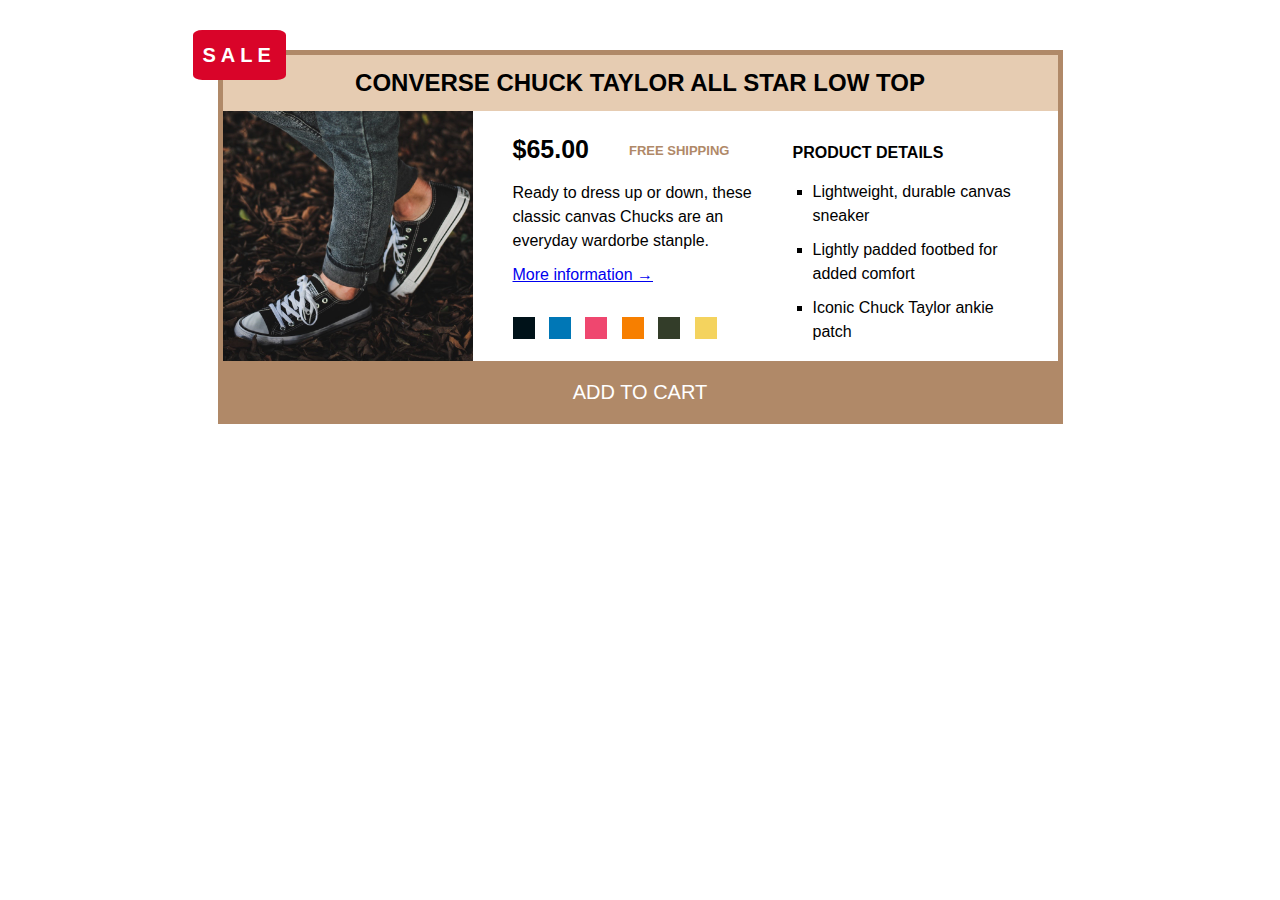
<file: shoes/index.html>
<!DOCTYPE html>
<html lang="en">
  <head>
    <meta charset="UTF-8" />
    <meta http-equiv="X-UA-Compatible" content="IE=edge" />
    <meta name="viewport" content="width=device-width, initial-scale=1.0" />
    <link rel="stylesheet" href="app.css" />
    <title>Converse Chuck Taylor All Star Low Top</title>
  </head>
  <body>
    <article class="outline">
      <h2 class="all-title">Converse Chuck Taylor All Star Low Top</h2>
      <div class="clear"></div>
      <div class="sectionone">
        <img
          src="shoes.jpg"
          alt="Converse Chuck Taylor All Star Low Top"
          width="250"
          height="250"
        />
      </div>

      <div class="sectiontwo">
        <p class="price"><strong>$65.00</strong></p>
        <p class="shipping">Free shipping</p>
        <p class="ready">
          Ready to dress up or down, these classic canvas Chucks are an everyday
          wardorbe stanple.
        </p>
        <a href="https://converse.com" target="_blank" class="more-info"
          >More information &rarr;</a
        >
        <div class="colors">
          <div class="color"></div>
          <div class="color color-blue"></div>
          <div class="color color-pink"></div>
          <div class="color color-orange"></div>
          <div class="color color-green"></div>
          <div class="color color-yellow"></div>
        </div>
      </div>

      <div class="sectionthree">
        <h3 class="pd">Product details</h3>

        <ul class="information">
          <li>Lightweight, durable canvas sneaker</li>
          <li>Lightly padded footbed for added comfort</li>
          <li>Iconic Chuck Taylor ankie patch</li>
        </ul>
      </div>

      <button class="ATC">Add to cart</button>
    </article>
  </body>
</html>
</file>
<file: shoes/app.css>
* {
  margin: 0;
  padding: 0;
  box-sizing: border-box;
}

body {
  line-height: 1.5;
  font-family: sans-serif;
}

h2 {
  position: relative;
}

h2::before {
  content: "SALE"; /*문자니까!! ""를 붙여야한다. 잊지말자 !!!!!"*/
  background-color: #d90429;
  color: #fff;
  position: absolute;
  font-size: 20px;
  display: inline-block;
  top: -25px;
  left: -30px;
  letter-spacing: 5px;
  padding: 5px;
  border: 5px solid #d90429;
  border-radius: 10%;
  text-align: center;
}

.outline {
  border: 5px solid #b08968;
  width: 845px;
  margin: 50px auto;
}

.all-title {
  background-color: #e6ccb2;
  text-transform: uppercase;
  text-align: center;
  font-size: 24px;
  margin: 0;
  padding: 10px;
}

.price {
  font-size: 25px;
}

.shipping {
  font-size: small;
  color: #b08968;
  font-weight: bold;
  text-transform: uppercase;
}

.ready {
  padding-top: 20px;
  padding-bottom: 10px;
}

.pd {
  text-transform: uppercase;
  font-size: 16px;
  margin-bottom: 15px;
  margin-top: 30px;
}

.more-link:link,
.more-link:visited {
  color: #b08968;
  display: inline-block;
}
.more-link:hover,
.more-link:active {
  text-decoration: none;
  color: #e3d5ca;
} /*링크에 마우스를 대면 밑줄 없어지고 색 바뀜*/

.color {
  background-color: #001219;
  width: 22px;
  height: 22px;
  display: inline-block;
  margin-right: 10px;
  margin-top: 30px;
}

.color-blue {
  background-color: #0077b6;
}

.color-pink {
  background-color: #ef476f;
}

.color-orange {
  background-color: #f77f00;
}

.color-green {
  background-color: #333d29;
}

.color-yellow {
  background-color: #f4d35e;
}
.information {
  margin-left: 20px;
  list-style: square;
} /*동그라미에서 네모로 디자인 바꿈*/

.information li {
  margin-bottom: 10px;
}

/* button 색상을 넣으려고 하는데.. butoon {}도 안되고 .ATC{}도 안된다. */

.ATC {
  font-size: 20px;
  background-color: #b08968;
  color: white;
  text-transform: uppercase; /*대문자 변경*/
  cursor: pointer;
  border: none;
  padding: 15px;
  width: 100%;
  border-top: 5px solid #b08968;
}

.ATC:hover {
  font-size: 20px;
  background-color: white;
  color: black;
}

.sectionone {
  float: left;
  margin-right: 40px;
  margin-bottom: 0;
}

.sectiontwo {
  float: left;
  margin-right: 40px;
  margin-bottom: 0px;
  width: 240px;
}

.sectionthree {
  float: left;
  width: 240px;
}

.price {
  float: left;
  margin-right: 40px;
  margin-top: 20px;
}

.shipping {
  margin-top: 30px;
}

img {
  display: block;
}
</file>
